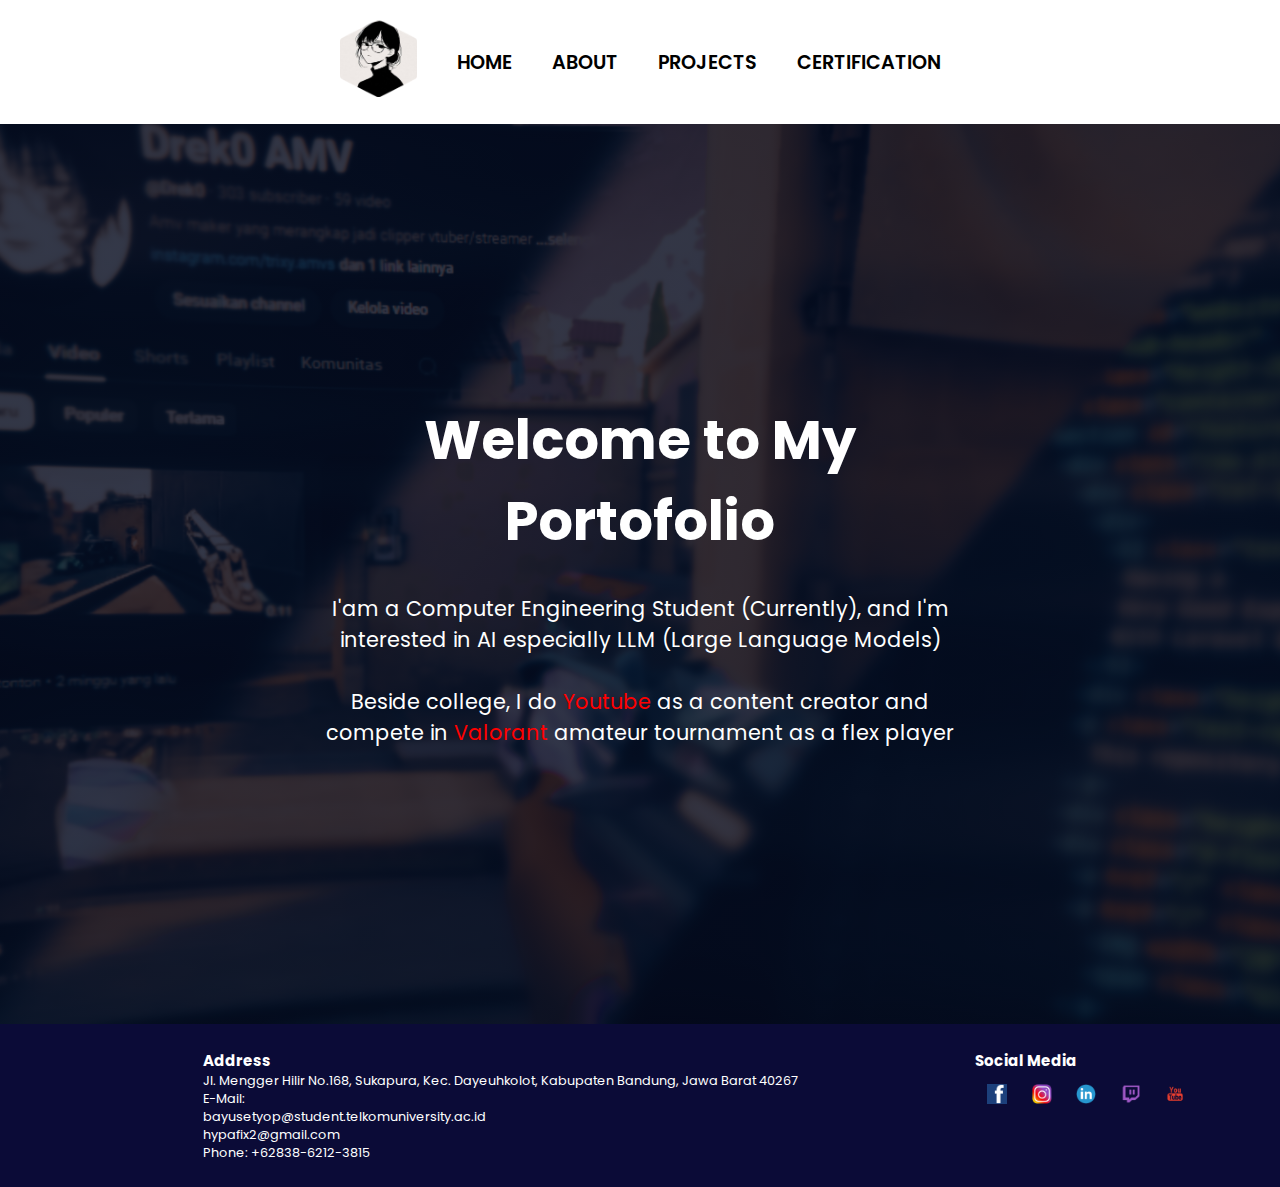
<file: index.html>
<!DOCTYPE html>
<html lang="en">
    <head>
        <meta charset="UTF-8">
        <meta name="viewport" content="width=device-width, initial-scale=1.0">
        <link rel="preconnect" href="https://fonts.googleapis.com">
        <link rel="preconnect" href="https://fonts.gstatic.com" crossorigin>
        <link href="https://fonts.googleapis.com/css2?family=Poppins:ital,wght@0,100;0,200;0,300;0,400;0,500;0,600;0,700;0,800;0,900;1,100;1,200;1,300;1,400;1,500;1,600;1,700;1,800;1,900&display=swap" rel="stylesheet">
        <title>PORTOFOLIO | Bayu Setyo Prajuritno</title>
        <link rel="icon" href="logo/logo.png">
        <link rel="stylesheet" href="home-css.css"/>
    </head>
    <body>
        <!-- NAVBAR -->
         <div class="container-navbar">
            <ul class="ul-navbar">
                <li class="li-navbar"><img class="img-navbar" src="logo/logo.png" width="77px" height="77px"/></li>
                <li class="li-navbar"><a class="a-navbar" href="index.html">HOME</a></li>
                <li class="li-navbar"><a class="a-navbar" href="about.html">ABOUT</a></li>
                <li class="li-navbar"><a class="a-navbar" href="projects.html">PROJECTS</a></li>
                <li class="li-navbar"><a class="a-navbar" href="certi.html">CERTIFICATION</a></li>
            </ul>
         </div>
        <!-- CONTENT1 -->
        <section class="header">
        <div class="container-content1">
            <h1 class="h1-content1">Welcome to My Portofolio</h1>
            <h1 class="h1-content1"> </h1>
            <p class="p-content1"><br>I'am a Computer Engineering Student (Currently), and I'm interested in AI especially LLM (Large Language Models)<br><br>Beside college, I do <a class="a-content1" href="https://www.youtube.com/@Drek0/videos">Youtube</a> as a content creator and compete in <a class="a-content1" href="https://tracker.gg/valorant/profile/riot/Ephemeral%23holup/overview">Valorant</a> amateur tournament as a flex player</p>
        </div>
        </section>
        <!-- FOOTER -->
        <section class="footer">
        <div class="container-footer">
            <ul class="ul-footer-contact">
                <h3>Address</h3>
                <p>Jl. Mengger Hilir No.168, Sukapura, Kec. Dayeuhkolot, Kabupaten Bandung, Jawa Barat 40267</p>
                <p>E-Mail:<br>bayusetyop@student.telkomuniversity.ac.id<br>hypafix2@gmail.com</p>
                <p>Phone: +62838-6212-3815</p>
            </ul>
            <ul class="ul-social-media">
                <h3>Social Media</h3>
                <section class="img-social-media">
                    <li class="li-social-media"><a class="a-footer" href="https://www.facebook.com/bayu.jeager.14/?locale=id_ID"><img src="logo/fb.png" width="20px" height="20px"/></a></li>
                    <li class="li-social-media"><a class="a-footer" href="https://www.instagram.com/yu_.bayyu/"><img src="logo/insta.png" width="20px" height="20px"/></a></li>
                    <li class="li-social-media"><a class="a-footer" href="www.linkedin.com/in/bayu-setyo-prajuritno-384401331"><img src="logo/linkedin.png" width="20px" height="20px"/></a></li>
                    <li class="li-social-media"><a class="a-footer" href="https://www.twitch.tv/lyarkzzz"><img src="logo/twitch.png" width="20px" height="20px"/></a></li>
                    <li class="li-social-media"><a class="a-footer" href="https://www.youtube.com/@Drek0/videos"><img src="logo/utub.png" width="20px" height="20px"/></a></li>    
                </section>
            </ul>
        </div>
        </section>
    </body>
</html>
</file>
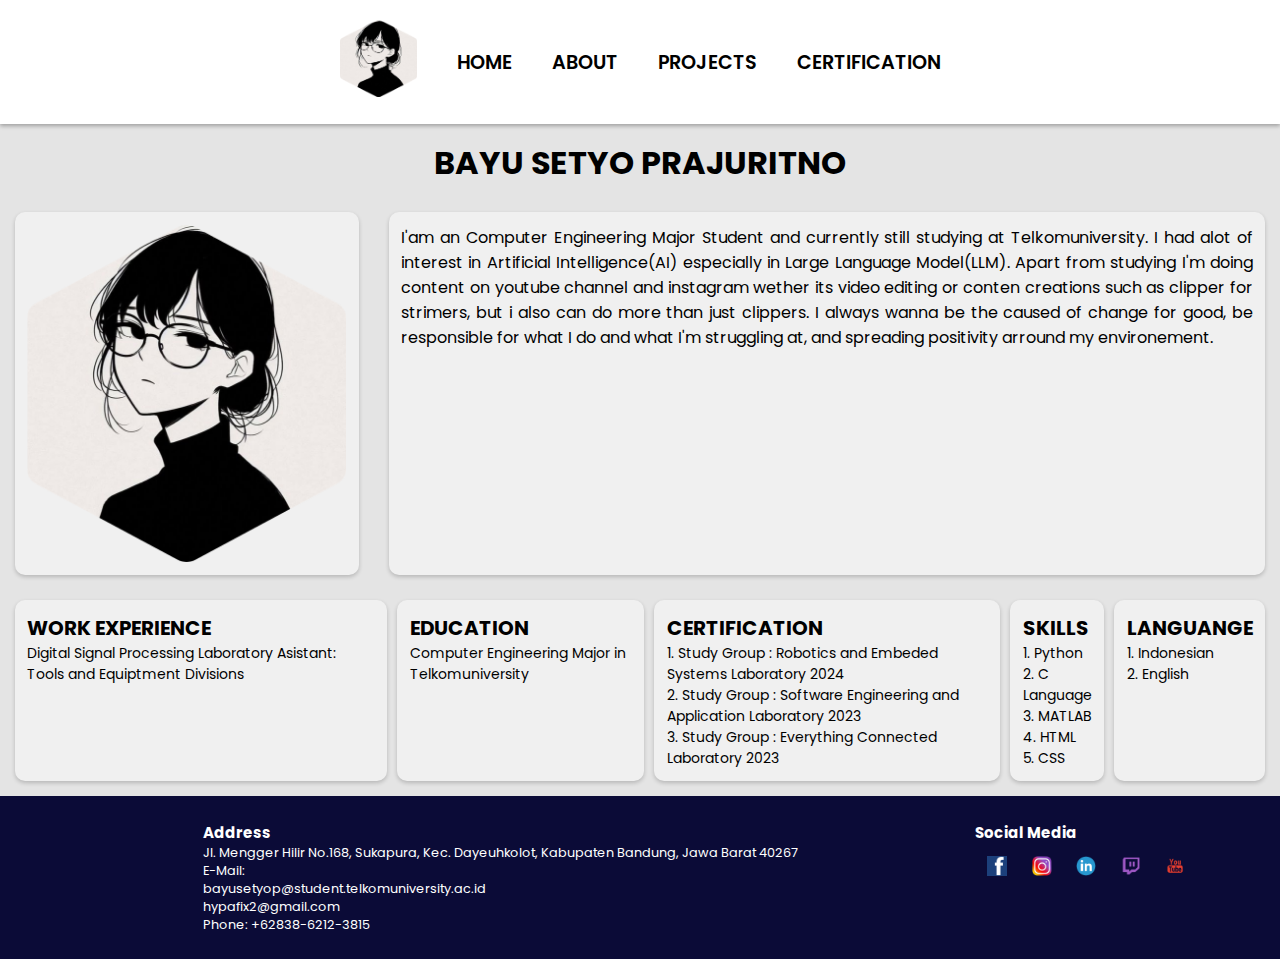
<file: about.html>
<!DOCTYPE html>
<html lang="en">
    <head>
        <meta charset="UTF-8">
        <meta name="viewport" content="width=device-width, initial-scale=1.0">
        <link rel="preconnect" href="https://fonts.googleapis.com">
        <link rel="preconnect" href="https://fonts.gstatic.com" crossorigin>
        <link href="https://fonts.googleapis.com/css2?family=Poppins:ital,wght@0,100;0,200;0,300;0,400;0,500;0,600;0,700;0,800;0,900;1,100;1,200;1,300;1,400;1,500;1,600;1,700;1,800;1,900&display=swap" rel="stylesheet">
        <title>PORTOFOLIO | Bayu Setyo Prajuritno</title>
        <link rel="icon" href="logo/logo.png">
        <link rel="stylesheet" href="projects-css.css"/>
    </head>
    <body>
        <!-- NAVBAR -->
         <div class="container-navbar">
            <ul class="ul-navbar">
                <li class="li-navbar"><img class="img-navbar" src="logo/logo.png" width="77px" height="77px"/></li>
                <li class="li-navbar"><a class="a-navbar" href="index.html">HOME</a></li>
                <li class="li-navbar"><a class="a-navbar" href="about.html">ABOUT</a></li>
                <li class="li-navbar"><a class="a-navbar" href="projects.html">PROJECTS</a></li>
                <li class="li-navbar"><a class="a-navbar" href="certi.html">CERTIFICATION</a></li>
            </ul>
         </div>
        <!-- CONTENT -->
        <div class="container-content">
            <h1 class="h1-content">BAYU SETYO PRAJURITNO</h1>
            <div class="profil-display">
                <img src="logo/logo.png"/>
                <p class="p-content-profile">I'am an Computer Engineering Major Student and currently still studying at Telkomuniversity. I had alot of interest in Artificial Intelligence(AI) especially in Large Language Model(LLM). Apart from studying I'm doing content on youtube channel and instagram wether its video editing or conten creations such as clipper for strimers, but i also can do more than just clippers. I always wanna be the caused of change for good, be responsible for what I do and what I'm struggling at, and spreading positivity arround my environement.</p>
            </div>
            <div class="container-cv">
                <div class="segment-cv">
                    <h3 class="segment-tittle">WORK EXPERIENCE</h3>
                    <p class="segment-desc">Digital Signal Processing Laboratory Asistant: Tools and Equiptment Divisions</p>
                </div>
                <div class="segment-cv">
                    <h3 class="segment-tittle">EDUCATION</h3>
                    <p class="segment-desc">Computer Engineering Major in Telkomuniversity</p>
                </div>
                <div class="segment-cv">
                    <h3 class="segment-tittle">CERTIFICATION</h3>
                    <p class="segment-desc">1. Study Group : Robotics and Embeded Systems Laboratory 2024</p>
                    <p class="segment-desc">2. Study Group : Software Engineering and Application Laboratory 2023</p>
                    <p class="segment-desc">3. Study Group : Everything Connected Laboratory 2023</p>
                </div>
                <div class="segment-cv">
                    <h3 class="segment-tittle">SKILLS</h3>
                    <p class="segment-desc">1. Python</p>
                    <p class="segment-desc">2. C Language</p>
                    <p class="segment-desc">3. MATLAB</p>
                    <p class="segment-desc">4. HTML</p>
                    <p class="segment-desc">5. CSS</p>
                </div>
                <div class="segment-cv">
                    <h3 class="segment-tittle">LANGUANGE</h3>
                    <p class="segment-desc">1. Indonesian</p>
                    <p class="segment-desc">2. English</p>
                </div>
            </div>
        </div>
        <!-- FOOTER -->
        <section class="footer">
        <div class="container-footer">
            <ul class="ul-footer-contact">
                <h3>Address</h3>
                <p>Jl. Mengger Hilir No.168, Sukapura, Kec. Dayeuhkolot, Kabupaten Bandung, Jawa Barat 40267</p>
                <p>E-Mail:<br>bayusetyop@student.telkomuniversity.ac.id<br>hypafix2@gmail.com</p>
                <p>Phone: +62838-6212-3815</p>
            </ul>
            <ul class="ul-social-media">
                <h3>Social Media</h3>
                <section class="img-social-media">
                    <li class="li-social-media"><a class="a-footer" href="https://www.facebook.com/bayu.jeager.14/?locale=id_ID"><img src="logo/fb.png" width="20px" height="20px"/></a></li>
                    <li class="li-social-media"><a class="a-footer" href="https://www.instagram.com/yu_.bayyu/"><img src="logo/insta.png" width="20px" height="20px"/></a></li>
                    <li class="li-social-media"><a class="a-footer" href="www.linkedin.com/in/bayu-setyo-prajuritno-384401331"><img src="logo/linkedin.png" width="20px" height="20px"/></a></li>
                    <li class="li-social-media"><a class="a-footer" href="https://www.twitch.tv/lyarkzzz"><img src="logo/twitch.png" width="20px" height="20px"/></a></li>
                    <li class="li-social-media"><a class="a-footer" href="https://www.youtube.com/@Drek0/videos"><img src="logo/utub.png" width="20px" height="20px"/></a></li>    
                </section>
            </ul>
        </div>
        </section>
    </body>
</html>
</file>
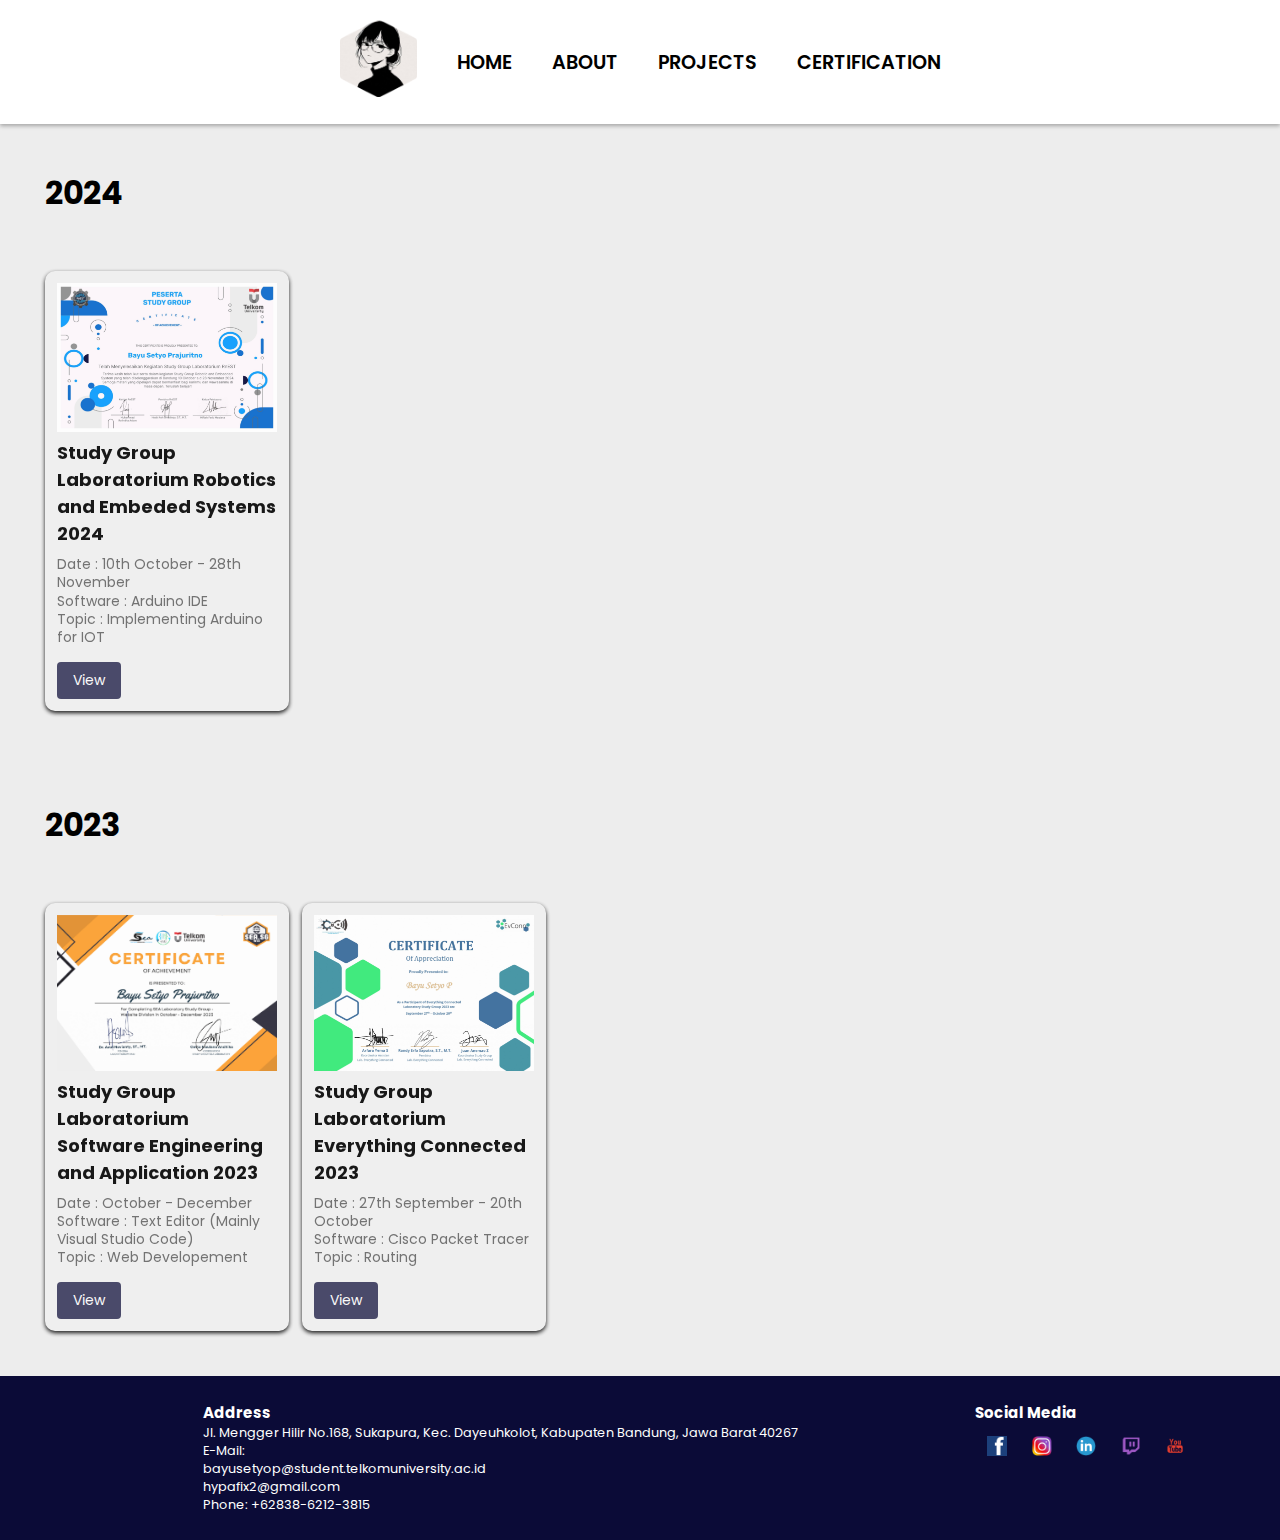
<file: certi.html>
<!DOCTYPE html>
<html lang="en">
    <head>
        <meta charset="UTF-8">
        <meta name="viewport" content="width=device-width, initial-scale=1.0">
        <link rel="preconnect" href="https://fonts.googleapis.com">
        <link rel="preconnect" href="https://fonts.gstatic.com" crossorigin>
        <link href="https://fonts.googleapis.com/css2?family=Poppins:ital,wght@0,100;0,200;0,300;0,400;0,500;0,600;0,700;0,800;0,900;1,100;1,200;1,300;1,400;1,500;1,600;1,700;1,800;1,900&display=swap" rel="stylesheet">
        <title>PORTOFOLIO | Bayu Setyo Prajuritno</title>
        <link rel="icon" href="logo/logo.png">
        <link rel="stylesheet" href="projects-css.css"/>
    </head>
    <body>
        <!-- NAVBAR -->
         <div class="container-navbar">
            <ul class="ul-navbar">
                <li class="li-navbar"><img class="img-navbar" src="logo/logo.png" width="77px" height="77px"/></li>
                <li class="li-navbar"><a class="a-navbar" href="index.html">HOME</a></li>
                <li class="li-navbar"><a class="a-navbar" href="about.html">ABOUT</a></li>
                <li class="li-navbar"><a class="a-navbar" href="projects.html">PROJECTS</a></li>
                <li class="li-navbar"><a class="a-navbar" href="certi.html">CERTIFICATION</a></li>
            </ul>
         </div>
        <!-- CONTENT -->
        <h1 class="h1-content1">2024</h1>
        <!-- ROW 1 -->
        <div class="amv-projects-container">
            <div class="amv-projects-card">
                <img src="certification/Rnest2024.jpg">
                <div class="amv-card-contents">
                    <h3 class="h3-amv-cards-content">Study Group Laboratorium Robotics and Embeded Systems 2024 </h3>
                    <p class="p-amv-cards-content">Date : 10th October - 28th November</p>
                    <p class="p-amv-cards-content">Software : Arduino IDE</p>
                    <p class="p-amv-cards-content">Topic : Implementing Arduino for IOT</p>
                    <a href="https://drive.google.com/file/d/1DGJVXualmOeig9ISutrbxVtDRi6-Cfdr/view?usp=drive_link" class="a-btn">View</a>
                </div>
            </div>
        </div>
        <h1 class="h1-content1">2023</h1>
        <!-- ROW 1 -->
        <div class="amv-projects-container">
            <div class="amv-projects-card">
                <img src="certification/Sea2023.jpg">
                <div class="amv-card-contents">
                    <h3 class="h3-amv-cards-content">Study Group Laboratorium Software Engineering and Application 2023</h3>
                    <p class="p-amv-cards-content">Date : October - December</p>
                    <p class="p-amv-cards-content">Software : Text Editor (Mainly Visual Studio Code)</p>
                    <p class="p-amv-cards-content">Topic : Web Developement</p>
                    <a href="https://drive.google.com/file/d/109zJ1IF-bjLcbCGsPifPoFSSY3cAAZk8/view?usp=drive_link" class="a-btn">View</a>
                </div>
            </div>
            <div class="amv-projects-card">
                <img src="certification/evconn2023.jpg">
                <div class="amv-card-contents">
                    <h3 class="h3-amv-cards-content">Study Group Laboratorium Everything Connected 2023</h3>
                    <p class="p-amv-cards-content">Date : 27th September - 20th October </p>
                    <p class="p-amv-cards-content">Software : Cisco Packet Tracer</p>
                    <p class="p-amv-cards-content">Topic : Routing</p>
                    <a href="https://drive.google.com/file/d/1gy7D5sfqzY7QnBRosxXb6U7TLQcd5KrN/view?usp=sharing" class="a-btn">View</a>
                </div>
            </div>
        </div>
        <!-- FOOTER -->
        <section class="footer">
        <div class="container-footer">
            <ul class="ul-footer-contact">
                <h3>Address</h3>
                <p>Jl. Mengger Hilir No.168, Sukapura, Kec. Dayeuhkolot, Kabupaten Bandung, Jawa Barat 40267</p>
                <p>E-Mail:<br>bayusetyop@student.telkomuniversity.ac.id<br>hypafix2@gmail.com</p>
                <p>Phone: +62838-6212-3815</p>
            </ul>
            <ul class="ul-social-media">
                <h3>Social Media</h3>
                <section class="img-social-media">
                    <li class="li-social-media"><a class="a-footer" href="https://www.facebook.com/bayu.jeager.14/?locale=id_ID"><img src="logo/fb.png" width="20px" height="20px"/></a></li>
                    <li class="li-social-media"><a class="a-footer" href="https://www.instagram.com/yu_.bayyu/"><img src="logo/insta.png" width="20px" height="20px"/></a></li>
                    <li class="li-social-media"><a class="a-footer" href="www.linkedin.com/in/bayu-setyo-prajuritno-384401331"><img src="logo/linkedin.png" width="20px" height="20px"/></a></li>
                    <li class="li-social-media"><a class="a-footer" href="https://www.twitch.tv/lyarkzzz"><img src="logo/twitch.png" width="20px" height="20px"/></a></li>
                    <li class="li-social-media"><a class="a-footer" href="https://www.youtube.com/@Drek0/videos"><img src="logo/utub.png" width="20px" height="20px"/></a></li>    
                </section>
            </ul>
        </div>
        </section>
    </body>
</html>
</file>
<file: home-css.css>
/* NAVBAR */
*{
    margin: 0;
    padding: 0;
    font-family: "Poppins",serif;
    box-sizing: border-box;
}

.container-navbar {
    background-color: rgb(255, 255, 255);
    position: relative;
    height: auto;
    width: 100%;
    font-weight: 600;
    justify-content: space-evenly;
    overflow: visible;
    box-shadow: 0px 2px 4px rgb(0,0,0,0.3);
}

.ul-navbar {
    display: flex;
    justify-content: center;
    align-items: center;
}

.li-navbar {
    padding: 20px;
    list-style-type: none;
}
.a-navbar {
    color: rgb(0, 0, 0);
    text-decoration: none;
    font-size: 120%;
}

/* CONTENT1 */
.header{
    background-image: linear-gradient(rgb(4,9,30,0.8),rgb(4,9,30,0.8)),url(pict/bg-new.jpg);
    background-position: center;
    background-size: cover;
    position: relative;
    top: 0;
    width: 100%;
    min-height: 100vh;
}

.container-content1{
    color: white;
    position: absolute;
    text-align: center;
    top: 50%;
    left: 50%;
    transform: translate(-50%, -50%);
}

.h1-content1{
    font-size: 340%;
    text-shadow: 11px;
}

.p-content1{
    font-size: 130%;
}

.a-content1{
    text-decoration: none;
    color: red;
}

/* FOOTER */
.footer{
    background-color: rgb(11, 11, 55);
    color: white;
    width: auto;
    font-size: 80%;
}

.container-footer{
    display: flex;
    padding: 2%;
    justify-content: space-evenly;
}

.img-social-media{
    display: flex;
}
.li-social-media{
    text-decoration: none;
    list-style-type: none;
    justify-content: space-between;
    padding: 12%;
}
</file>
<file: projects-css.css>
/* NAVBAR */
*{
    margin: 0;
    padding: 0;
    font-family: "Poppins",serif;
    box-sizing: border-box;
}

.container-navbar {
    background-color: rgb(255, 255, 255);
    position: relative;
    height: auto;
    width: 100%;
    font-weight: 600;
    justify-content: space-between;
    overflow: visible;
    box-shadow: 0px 2px 4px rgb(0,0,0,0.3);
}

.ul-navbar {
    display: flex;
    justify-content: center;
    align-items: center;
}

.li-navbar {
    padding: 20px;
    list-style-type: none;
}
.a-navbar {
    color: rgb(0, 0, 0);
    text-decoration: none;
    font-size: 120%;
}

/* CARD */
body{
    background-color: #dcdcdc85;
}

.h1-content1{
    padding-top: 5vh;
    padding-left: 5vh;
    padding-bottom: 1vh;
}
.amv-projects-container{
    display: flex;
    justify-content: left;
    flex-wrap: wrap;
    margin-top: 100px;
    margin: 5vh;
    row-gap: 13px;
    column-gap: 13px;
}
.amv-projects-card{
    width: 244px;
    background-color: #f0f0f0;
    box-shadow: 0px 2px 4px rgba(0,0,0,1);
    border-radius: 10px;
    overflow: hidden;
    padding: 1%;
    transition: 0.5s;
    opacity: 0.9;
}

.amv-projects-card:hover{
    scale: 105%;
    opacity: 1;
}
.amv-projects-card img{
    width: 100%;
    height: auto;
}
.amv-projects-card h3{
    font-size: 18px;
    margin-bottom: 8px;
}
.amv-projects-card p{
    color: #666;
    font-size: 14px;
    line-height: 1.3;
}
.amv-projects-card .a-btn{
    font-size: 14px;
    display: inline-block;
    padding:8px 16px;
    background-color: rgb(11,11,55);
    opacity: 0.8;
    transition: 0.3s;
    border-radius: 4px;
    margin-top: 16px;
    color: white;
    text-decoration: none;
}
.amv-projects-card .a-btn:hover{
    opacity: 1;
}
/* ABOUT */
.container-content{
    padding: 2px;
    background-color: #dcdcdc85;
}
.container-content h1{
    padding: 1%;
    justify-self: center;
}

.profil-display{
    display: flex;
    justify-content: center;
    padding: 1%;
    column-gap: 30px;
}
.profil-display img{
    background-color: #f0f0f0;
    width: 344px;
    height: auto;
    box-shadow: 0px 2px 4px rgba(0,0,0,0.2);
    border-radius: 10px;
    padding: 1%;
}
.p-content-profile{
    width: 100px;
    height: auto;
    text-align: justify;
    background-color: #f0f0f0;
    width: auto;
    box-shadow: 0px 2px 4px rgba(0,0,0,0.2);
    border-radius: 10px;
    overflow: visible;
    padding: 1%;
}
.container-cv{
    display: flex;
    justify-content: space-between;
    padding: 1%;
    column-gap: 10px;
}
.segment-cv{
    background-color: #f0f0f0;
    width: auto;
    box-shadow: 0px 2px 4px rgba(0,0,0,0.2);
    border-radius: 10px;
    overflow: visible;
    padding: 1%;
}
.segment-cv h3{
    font-size: 20px;
}
.segment-cv p{
    font-size: 14px;
}

/* FOOTER */
.footer{
    background-color: rgb(11, 11, 55);
    color: white;
    width: auto;
    font-size: 80%;
}

.container-footer{
    display: flex;
    padding: 2%;
    justify-content: space-evenly;
}

.img-social-media{
    display: flex;
}
.li-social-media{
    text-decoration: none;
    list-style-type: none;
    justify-content: space-between;
    padding: 12%;
}
</file>
